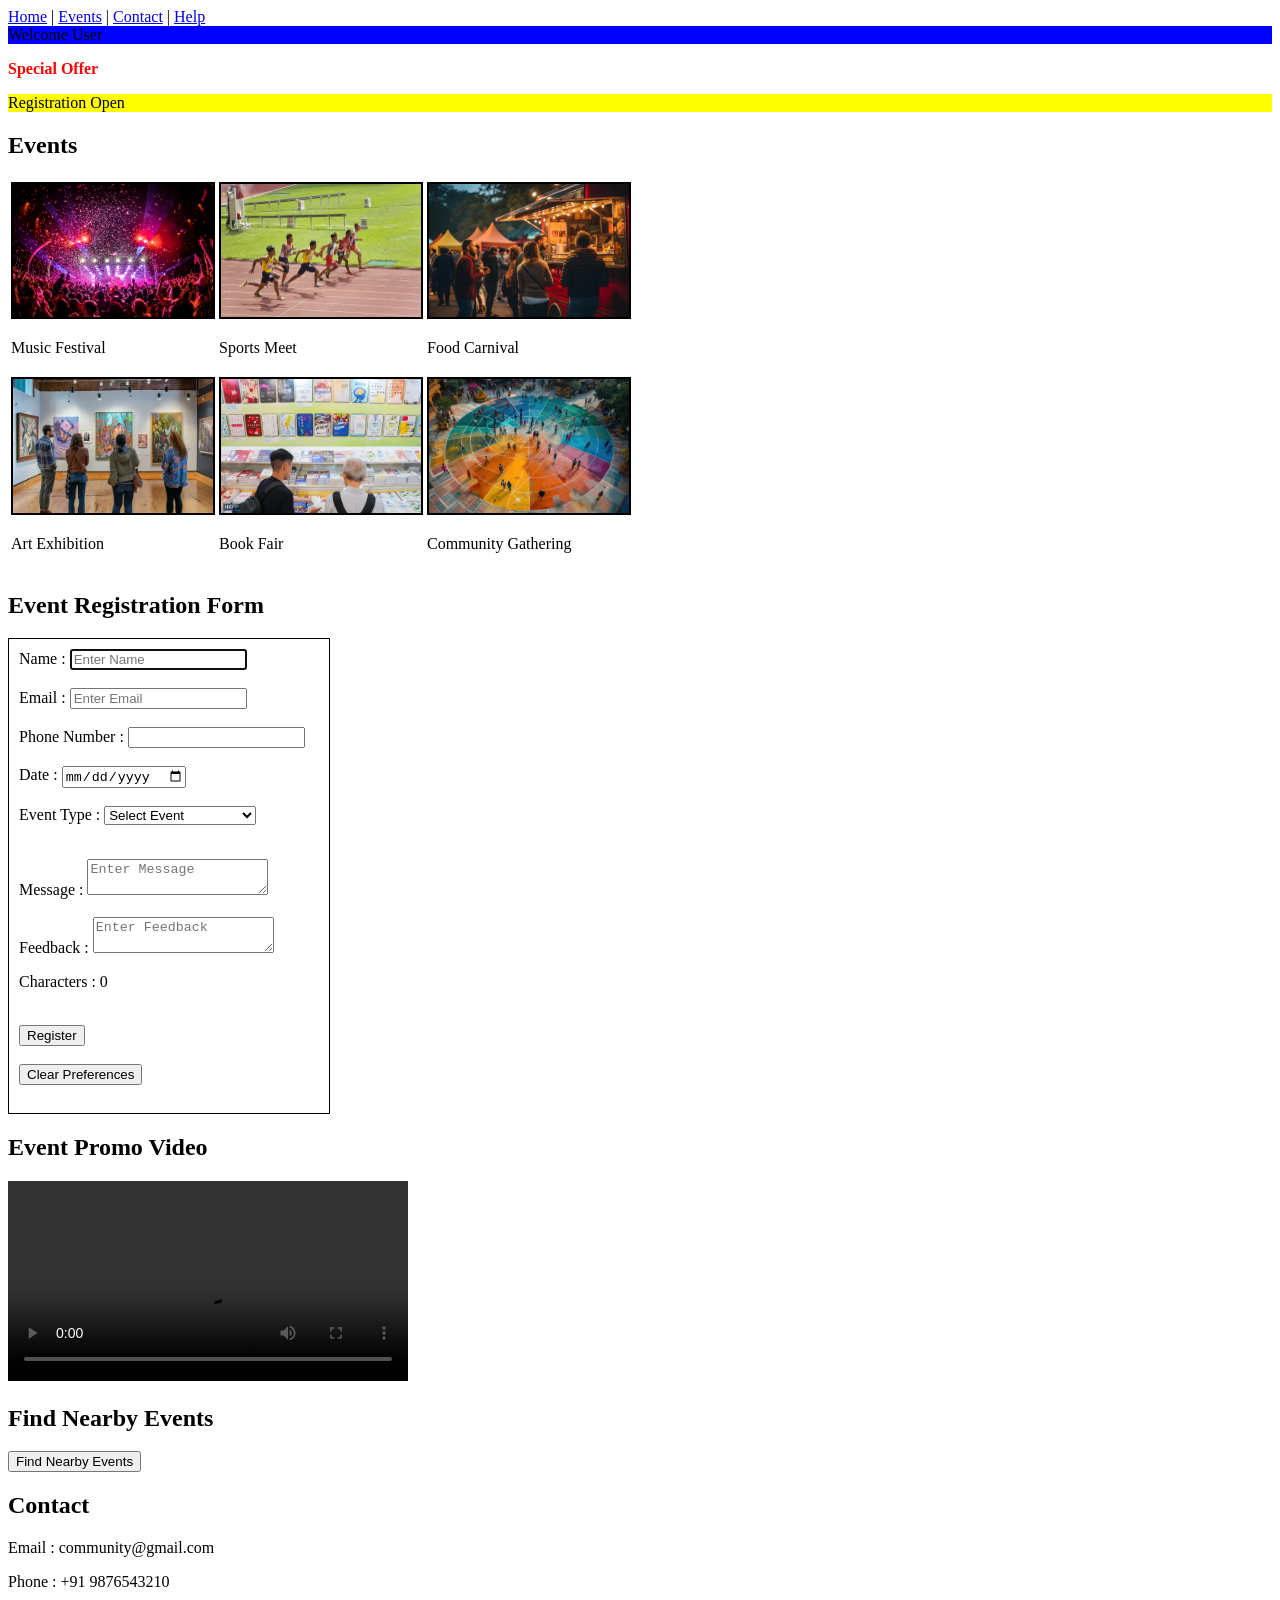
<file: LocalCommunityPortal/index.html>
<!DOCTYPE html>
<html lang="en">

<head>
    <meta charset="UTF-8">
    <title>Local Community Event Portal</title>

    <style>
        #welcomeBanner {
            background-color: blue;
        }

        .highlight {
            background-color: yellow;
        }

        .eventImage {
            border: 2px solid black;
        }

        form {
            border: 1px solid black;
            padding: 10px;
            width: 300px;
        }
    </style>

</head>

<body>

    <!-- Navigation -->
    <nav>
        <a href="#home">Home</a> |
        <a href="#events">Events</a> |
        <a href="#contact">Contact</a> |
        <a href="help.html" target="_blank">Help</a>
    </nav>

    <!-- Home Section -->
    <section id="home">

        <div id="welcomeBanner">
            Welcome User
        </div>

        <p>
            <span style="color:red; font-weight:bold;">
                Special Offer
            </span>
        </p>

        <p class="highlight">
            Registration Open
        </p>

    </section>

    <!-- Events Section -->
    <section id="events">

        <h1>Events</h1>

        <table>

            <tr>
                <td>
                    <img src="images/event1.jpg"
                        alt="Event 1"
                        title="Music Festival"
                        class="eventImage"
                        width="200"
                        ondblclick="this.width=300">

                    <p>Music Festival</p>
                </td>

                <td>
                    <img src="images/event2.jpg"
                        alt="Event 2"
                        title="Sports Meet"
                        class="eventImage"
                        width="200">

                    <p>Sports Meet</p>
                </td>

                <td>
                    <img src="images/event3.jpg"
                        alt="Event 3"
                        title="Food Carnival"
                        class="eventImage"
                        width="200">

                    <p>Food Carnival</p>
                </td>
            </tr>

            <tr>
                <td>
                    <img src="images/event4.jpg"
                        alt="Event 4"
                        title="Art Exhibition"
                        class="eventImage"
                        width="200">

                    <p>Art Exhibition</p>
                </td>

                <td>
                    <img src="images/event5.jpg"
                        alt="Event 5"
                        title="Book Fair"
                        class="eventImage"
                        width="200">

                    <p>Book Fair</p>
                </td>

                <td>
                    <img src="images/event6.jpg"
                        alt="Event 6"
                        title="Community Gathering"
                        class="eventImage"
                        width="200">

                    <p>Community Gathering</p>
                </td>
            </tr>

        </table>

    </section>

    <!-- Registration Form -->

    <h2>Event Registration Form</h2>

    <form onsubmit="msg.value='Registration Successful'; return false;">

        <label>Name : </label>
        <input type="text"
            placeholder="Enter Name"
            required
            autofocus>

        <br><br>

        <label>Email : </label>
        <input type="email"
            placeholder="Enter Email"
            required>

        <br><br>

        <label>Phone Number : </label>
        <input type="text"
            id="phone"
            onblur="validatePhone()"
            required>

        <br><br>

        <label>Date : </label>
        <input type="date"
            required>

        <br><br>

        <label>Event Type : </label>

        <select id="eventType"
        onchange="showFee(); savePreference();"
        required>

            <option value="">Select Event</option>
            <option>Music Festival</option>
            <option>Sports Meet</option>
            <option>Food Carnival</option>
            <option>Art Exhibition</option>
            <option>Book Fair</option>
            <option>Community Gathering</option>

        </select>

        <p id="fee"></p>

        <br>

        <label>Message : </label>

        <textarea placeholder="Enter Message"
            required></textarea>

        <br><br>

        <label>Feedback : </label>

        <textarea id="feedback"
            placeholder="Enter Feedback"
            onkeyup="countCharacters()"></textarea>

        <p id="charCount">Characters : 0</p>

        <br>

        <button type="submit"
            onclick="showConfirmation()">
            Register
        </button>
      
        <br>
        <br>

        <button type="button" onclick="clearPreferences()">
    Clear Preferences
</button>

        <br><br>

        <output name="msg"></output>

    </form>

    <!-- Event Promo Video -->

    <h2>Event Promo Video</h2>

    <video width="400" controls oncanplay="videoReady()">
        <source src="video/event.mp4" type="video/mp4">
    </video>

    <p id="videoMessage"></p>

    <h2>Find Nearby Events</h2>

<button onclick="findLocation()">
    Find Nearby Events
</button>

<p id="location"></p>

    <!-- Contact Section -->
    <section id="contact">
        <h1>Contact</h1>
        <p>Email : community@gmail.com</p>
        <p>Phone : +91 9876543210</p>
    </section>

    <script>

        function validatePhone() {

            let phone = document.getElementById("phone").value;

            if (phone.length != 10 || isNaN(phone)) {
                alert("Enter a valid 10 digit phone number");
            }

        }

        function showFee() {

            let event = document.getElementById("eventType").value;

              console.log("Selected Event:", event);

            if (event == "Music Festival") {
                document.getElementById("fee").innerHTML = "Fee : ₹100";
            }
            else if (event == "Sports Meet") {
                document.getElementById("fee").innerHTML = "Fee : ₹200";
            }
            else if (event == "Food Carnival") {
                document.getElementById("fee").innerHTML = "Fee : ₹150";
            }
            else if (event == "Art Exhibition") {
                document.getElementById("fee").innerHTML = "Fee : ₹120";
            }
            else if (event == "Book Fair") {
                document.getElementById("fee").innerHTML = "Fee : ₹80";
            }
            else if (event == "Community Gathering") {
                document.getElementById("fee").innerHTML = "Fee : ₹50";
            }
           
        }

        function showConfirmation() {


    console.log("Registration button clicked");

            alert("Registration Submitted");
        }

        function countCharacters() {

            let count = document.getElementById("feedback").value.length;

            document.getElementById("charCount").innerHTML =
                "Characters : " + count;

        }

        function videoReady() {

            document.getElementById("videoMessage").innerHTML =
                "Video ready to play";

        }

        window.onbeforeunload = function () {

            return "Are you sure you want to leave this page?";

        }

        function savePreference() {

    let eventType =
        document.getElementById("eventType").value;

    localStorage.setItem("preferredEvent", eventType);

}

window.onload = function () {

    let savedEvent =
        localStorage.getItem("preferredEvent");

    if (savedEvent) {

        document.getElementById("eventType").value =
            savedEvent;

        showFee();

    }

}

function clearPreferences() {

    localStorage.clear();
    sessionStorage.clear();

    alert("Preferences Cleared");

    

}

function findLocation() {


      console.log("Finding user location");
    if (navigator.geolocation) {

        navigator.geolocation.getCurrentPosition(
            showPosition,
            showError,
            {
                enableHighAccuracy: true,
                timeout: 5000
            }
        );

    }
    else {

        document.getElementById("location").innerHTML =
            "Geolocation is not supported.";

    }

}

function showPosition(position) {

    document.getElementById("location").innerHTML =
        "Latitude : " +
        position.coords.latitude +
        "<br>Longitude : " +
        position.coords.longitude;

}

function showError(error) {

    if (error.code == 1) {

        document.getElementById("location").innerHTML =
            "Permission denied.";

    }
    else if (error.code == 3) {

        document.getElementById("location").innerHTML =
            "Request timed out.";

    }
    else {

        document.getElementById("location").innerHTML =
            "Unable to get location.";

    }

}
    </script>

</body>

</html>
</file>
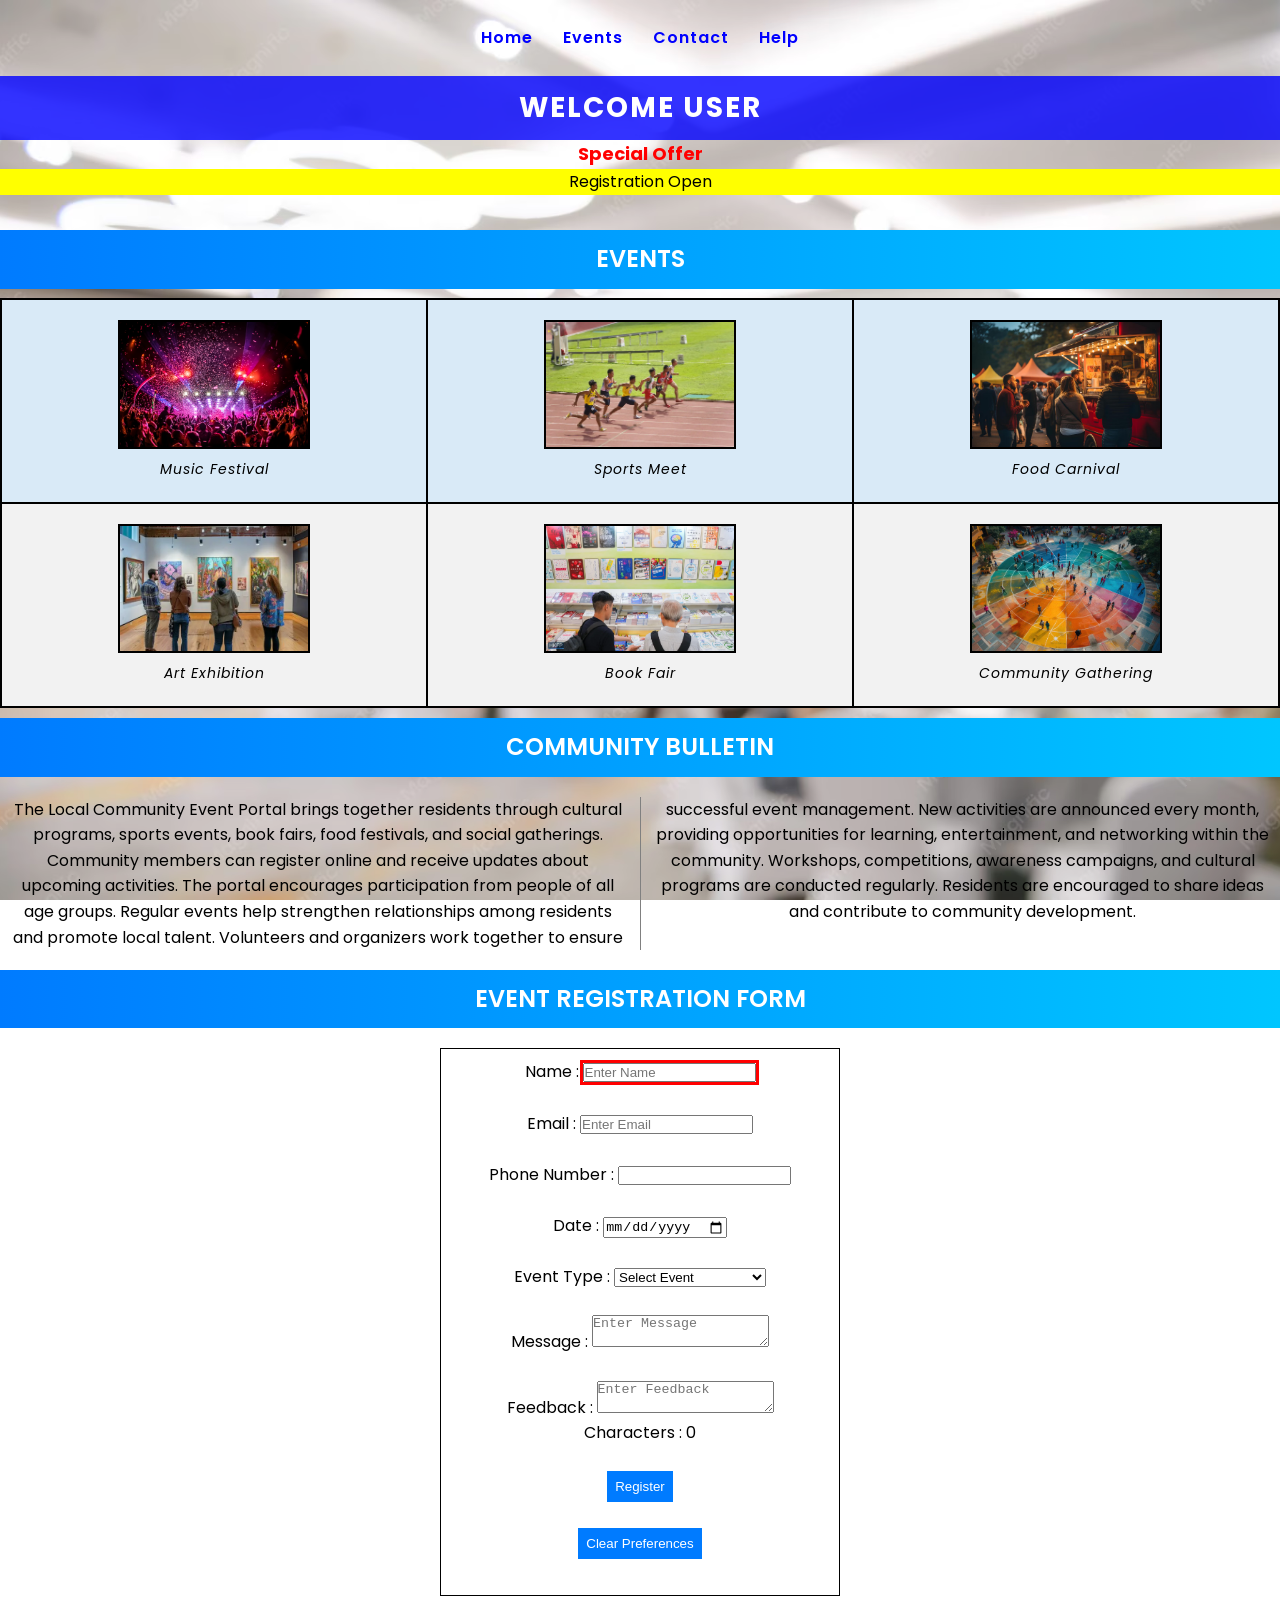
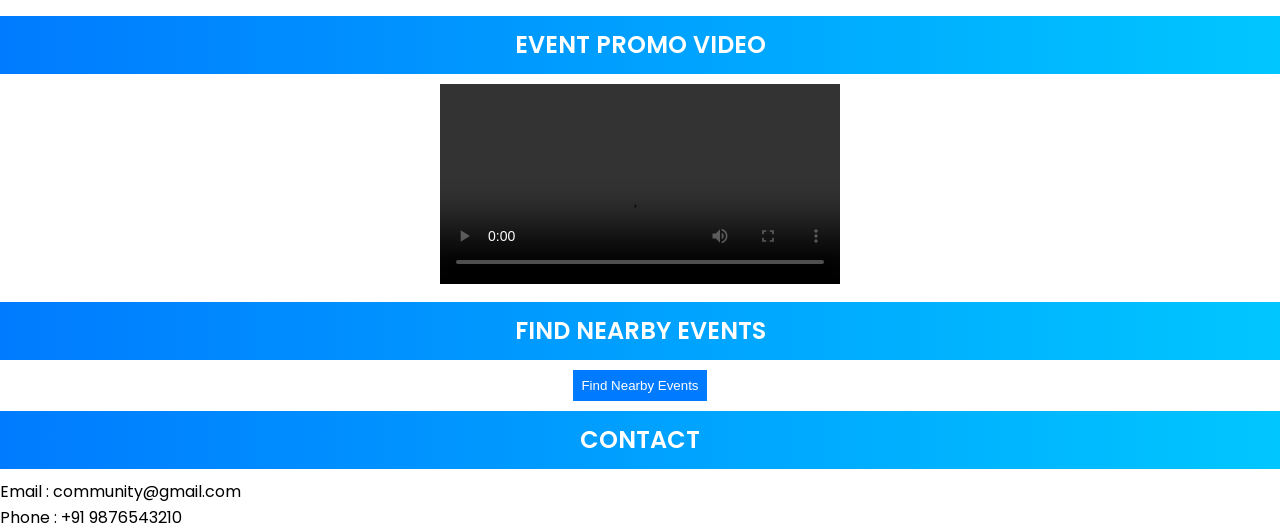
<file: LocalCommunityPortal_CSS/index.html>
<!DOCTYPE html>
<html lang="en">

<head>
    <meta charset="UTF-8">
    <title>Local Community Event Portal</title>

    <link href="https://fonts.googleapis.com/css2?family=Poppins:wght@300;400;600;700&display=swap" rel="stylesheet">

    <link rel="stylesheet" href="styles.css">
</head>

<body>

    <!-- Navigation -->
    <nav>
    <ul class="navMenu">
        <li><a href="#home">Home</a></li>
        <li><a href="#events">Events</a></li>
        <li><a href="#contact">Contact</a></li>
        <li><a href="help.html" target="_blank">Help</a></li>
    </ul>
</nav>

    <!-- Home Section -->
    <section id="home">

    <div id="mainHeader">
        Welcome User
    </div>

    <p>
        <span class="specialOffer">
            Special Offer
        </span>
    </p>

    <p class="highlight">
        Registration Open
    </p>

    <!-- Exercise 8 -->
    <p class="hiddenBox">
        Hidden using visibility:hidden
    </p>

    <p class="noneBox">
        Hidden using display:none
    </p>

</section>

    <!-- Events Section -->
    <section id="events">

<h1>Events</h1>
        <table>

            <tr>
        
        
    </tr>

            <tr>
                <td class="eventCard">
                    <img src="images/event1.jpg"
                        alt="Event 1"
                        title="Music Festival"
                        class="eventImage"
                        width="200"
                        ondblclick="this.width=300">

                    <p>Music Festival</p>
                </td>

                <td class="eventCard">
                    <img src="images/event2.jpg"
                        alt="Event 2"
                        title="Sports Meet"
                        class="eventImage"
                        width="200">

                    <p>Sports Meet</p>
                </td>

                <td class="eventCard">
                    <img src="images/event3.jpg"
                        alt="Event 3"
                        title="Food Carnival"
                        class="eventImage"
                        width="200">

                    <p>Food Carnival</p>
                </td>
            </tr>

            <tr>
                <td class="eventCard">
                    <img src="images/event4.jpg"
                        alt="Event 4"
                        title="Art Exhibition"
                        class="eventImage"
                        width="200">

                    <p>Art Exhibition</p>
                </td>

                <td class="eventCard">
                    <img src="images/event5.jpg"
                        alt="Event 5"
                        title="Book Fair"
                        class="eventImage"
                        width="200">

                    <p>Book Fair</p>
                </td>

               <td class="eventCard">
                    <img src="images/event6.jpg"
                        alt="Event 6"
                        title="Community Gathering"
                        class="eventImage"
                        width="200">

                    <p>Community Gathering</p>
                </td>
            </tr>

        </table>

    </section>

    <!-- Registration Form -->

    <h2>Community Bulletin</h2>

<div class="newsArticle">
    <p>
        The Local Community Event Portal brings together residents through
        cultural programs, sports events, book fairs, food festivals, and
        social gatherings.

        Community members can register online and receive updates about
        upcoming activities. The portal encourages participation from people
        of all age groups.

        Regular events help strengthen relationships among residents and
        promote local talent. Volunteers and organizers work together to
        ensure successful event management.

        New activities are announced every month, providing opportunities
        for learning, entertainment, and networking within the community.

        Workshops, competitions, awareness campaigns, and cultural programs
        are conducted regularly. Residents are encouraged to share ideas and
        contribute to community development.
    </p>
</div>

    <h2>Event Registration Form</h2>

    <form onsubmit="msg.value='Registration Successful'; return false;">

        <label>Name : </label>
        <input type="text"
            placeholder="Enter Name"
            required
            autofocus>

        <br><br>

        <label>Email : </label>
        <input type="email"
            placeholder="Enter Email"
            required>

        <br><br>

        <label>Phone Number : </label>
        <input type="text"
            id="phone"
            onblur="validatePhone()"
            required>

        <br><br>

        <label>Date : </label>
        <input type="date"
            required>

        <br><br>

        <label>Event Type : </label>

        <select id="eventType"
        onchange="showFee(); savePreference();"
        required>

            <option value="">Select Event</option>
            <option>Music Festival</option>
            <option>Sports Meet</option>
            <option>Food Carnival</option>
            <option>Art Exhibition</option>
            <option>Book Fair</option>
            <option>Community Gathering</option>

        </select>

        <p id="fee"></p>

        <br>

        <label>Message : </label>

        <textarea placeholder="Enter Message"
            required></textarea>

        <br><br>

        <label>Feedback : </label>

        <textarea id="feedback"
            placeholder="Enter Feedback"
            onkeyup="countCharacters()"></textarea>

        <p id="charCount">Characters : 0</p>

        <br>

        <button type="submit"
            onclick="showConfirmation()">
            Register
        </button>
      
        <br>
        <br>

        <button type="button" onclick="clearPreferences()">
    Clear Preferences
</button>

        <br><br>

        <output name="msg"></output>

    </form>

    <!-- Event Promo Video -->

    <h2>Event Promo Video</h2>

    <video width="400" controls oncanplay="videoReady()">
        <source src="video/event.mp4" type="video/mp4">
    </video>

    <p id="videoMessage"></p>

    <h2>Find Nearby Events</h2>

<button onclick="findLocation()">
    Find Nearby Events
</button>

<p id="location"></p>

    <!-- Contact Section -->
    <section id="contact">
        <h1>Contact</h1>
        <p>Email : community@gmail.com</p>
        <p>Phone : +91 9876543210</p>
    </section>

    <script>

        function validatePhone() {

            let phone = document.getElementById("phone").value;

            if (phone.length != 10 || isNaN(phone)) {
                alert("Enter a valid 10 digit phone number");
            }

        }

        function showFee() {

            let event = document.getElementById("eventType").value;

              console.log("Selected Event:", event);

            if (event == "Music Festival") {
                document.getElementById("fee").innerHTML = "Fee : ₹100";
            }
            else if (event == "Sports Meet") {
                document.getElementById("fee").innerHTML = "Fee : ₹200";
            }
            else if (event == "Food Carnival") {
                document.getElementById("fee").innerHTML = "Fee : ₹150";
            }
            else if (event == "Art Exhibition") {
                document.getElementById("fee").innerHTML = "Fee : ₹120";
            }
            else if (event == "Book Fair") {
                document.getElementById("fee").innerHTML = "Fee : ₹80";
            }
            else if (event == "Community Gathering") {
                document.getElementById("fee").innerHTML = "Fee : ₹50";
            }
           
        }

        function showConfirmation() {


    console.log("Registration button clicked");

            alert("Registration Submitted");
        }

        function countCharacters() {

            let count = document.getElementById("feedback").value.length;

            document.getElementById("charCount").innerHTML =
                "Characters : " + count;

        }

        function videoReady() {

            document.getElementById("videoMessage").innerHTML =
                "Video ready to play";

        }

        window.onbeforeunload = function () {

            return "Are you sure you want to leave this page?";

        }

        function savePreference() {

    let eventType =
        document.getElementById("eventType").value;

    localStorage.setItem("preferredEvent", eventType);

}

window.onload = function () {

    let savedEvent =
        localStorage.getItem("preferredEvent");

    if (savedEvent) {

        document.getElementById("eventType").value =
            savedEvent;

        showFee();

    }

}

function clearPreferences() {

    localStorage.clear();
    sessionStorage.clear();

    alert("Preferences Cleared");

    

}

function findLocation() {


      console.log("Finding user location");
    if (navigator.geolocation) {

        navigator.geolocation.getCurrentPosition(
            showPosition,
            showError,
            {
                enableHighAccuracy: true,
                timeout: 5000
            }
        );

    }
    else {

        document.getElementById("location").innerHTML =
            "Geolocation is not supported.";

    }

}

function showPosition(position) {

    document.getElementById("location").innerHTML =
        "Latitude : " +
        position.coords.latitude +
        "<br>Longitude : " +
        position.coords.longitude;

}

function showError(error) {

    if (error.code == 1) {

        document.getElementById("location").innerHTML =
            "Permission denied.";

    }
    else if (error.code == 3) {

        document.getElementById("location").innerHTML =
            "Request timed out.";

    }
    else {

        document.getElementById("location").innerHTML =
            "Unable to get location.";

    }

}
    </script>

</body>

</html>
</file>
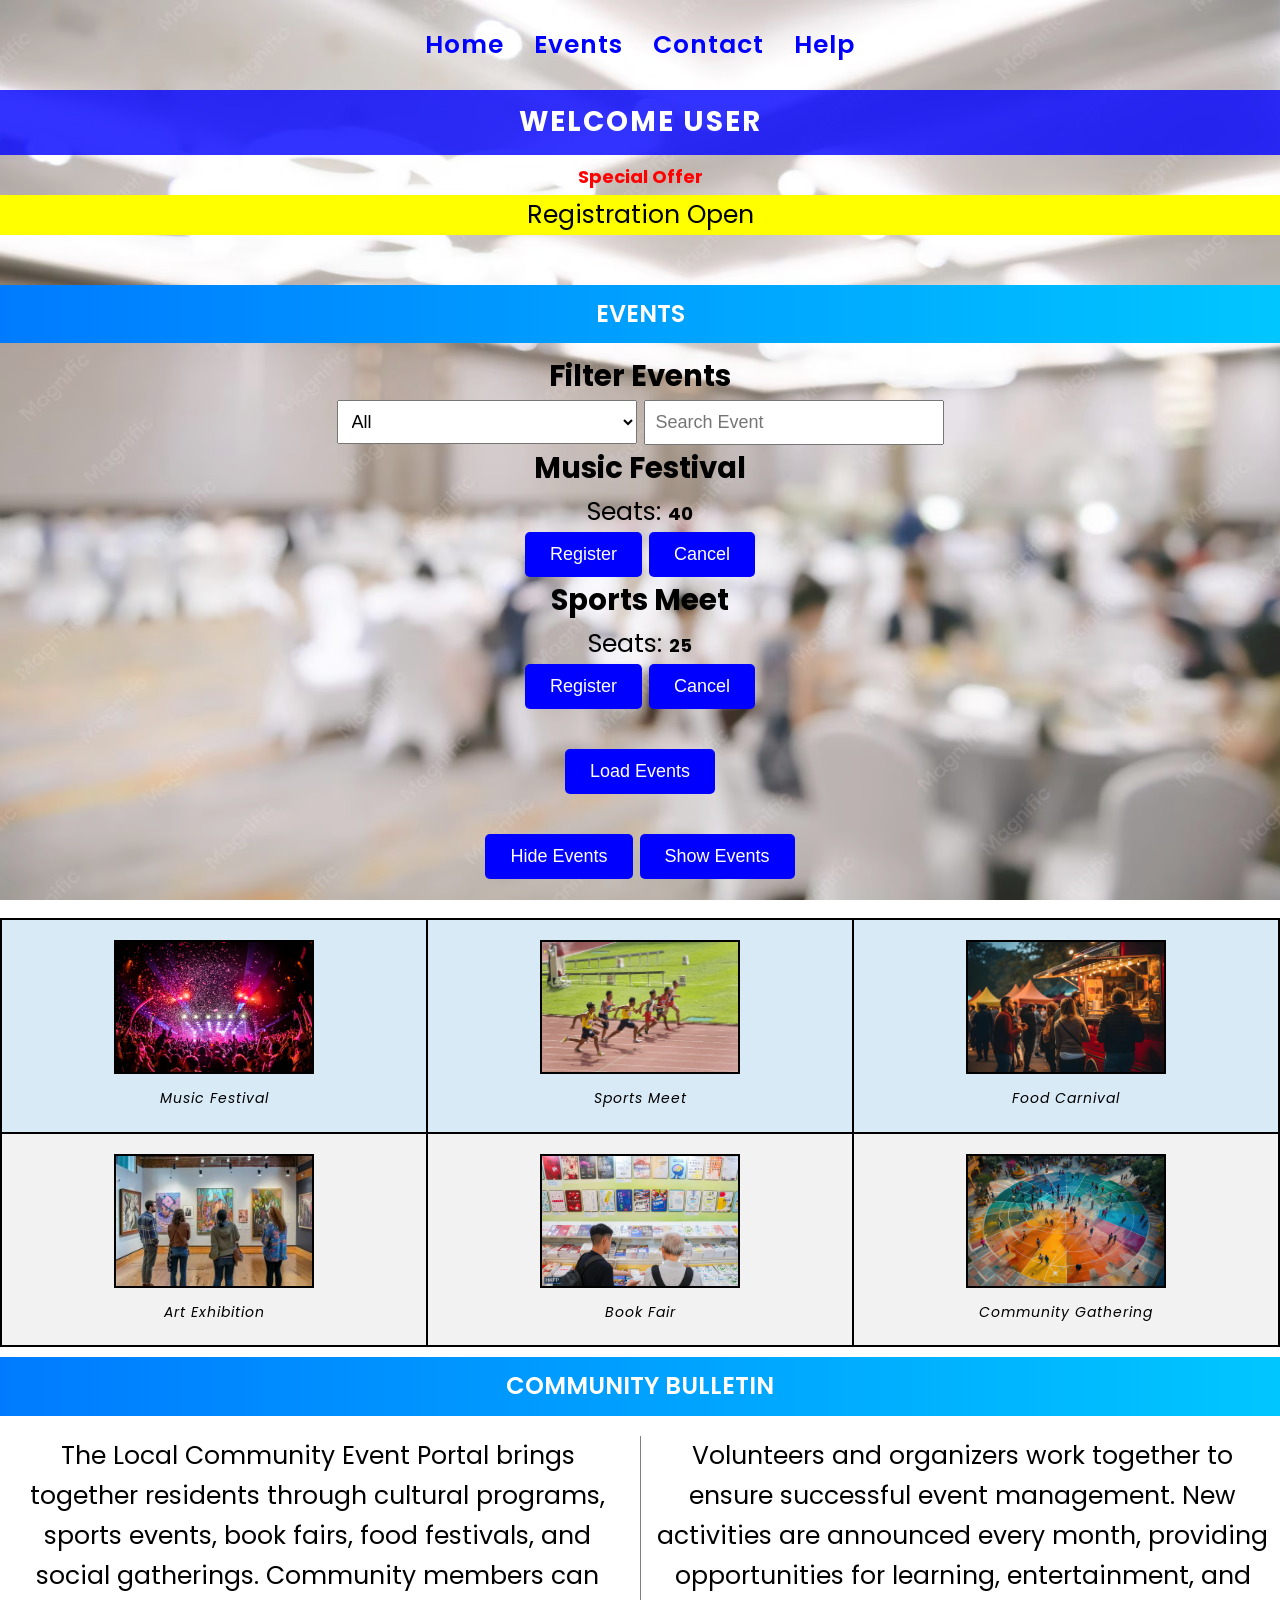
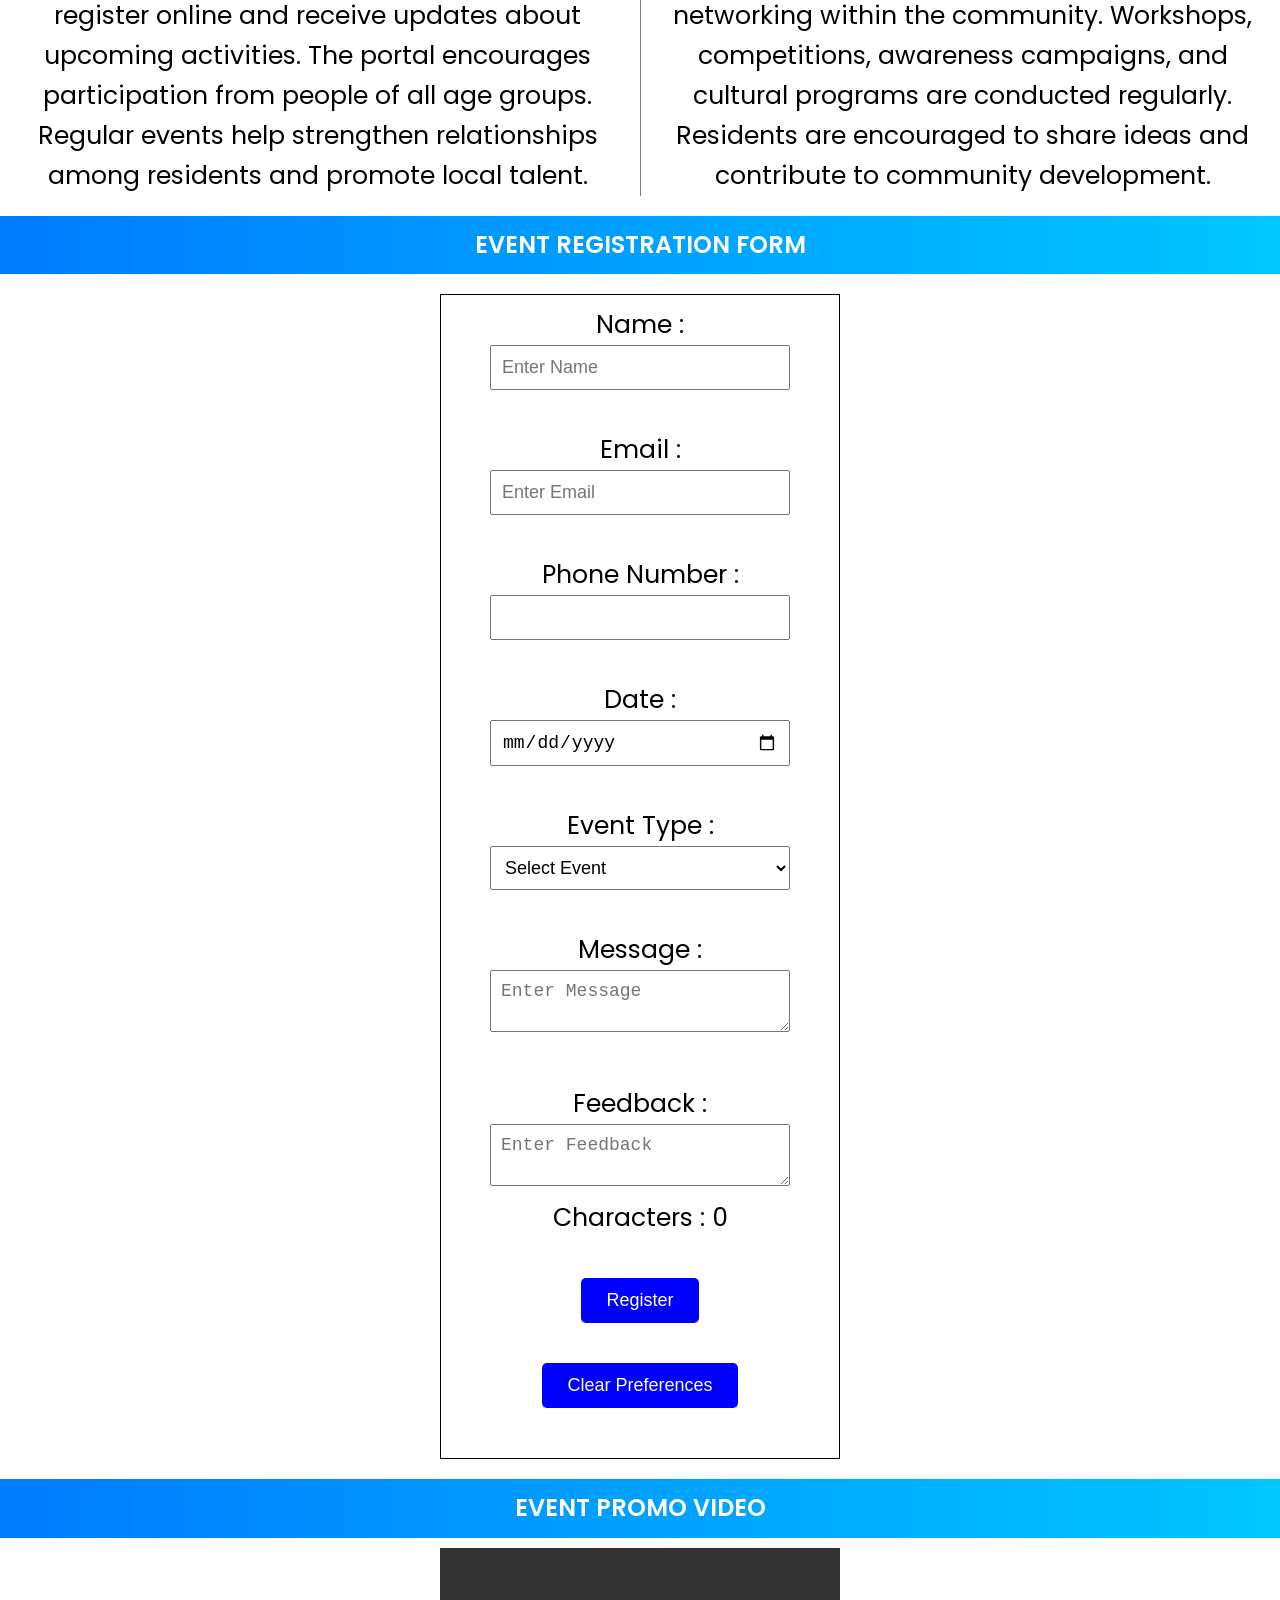
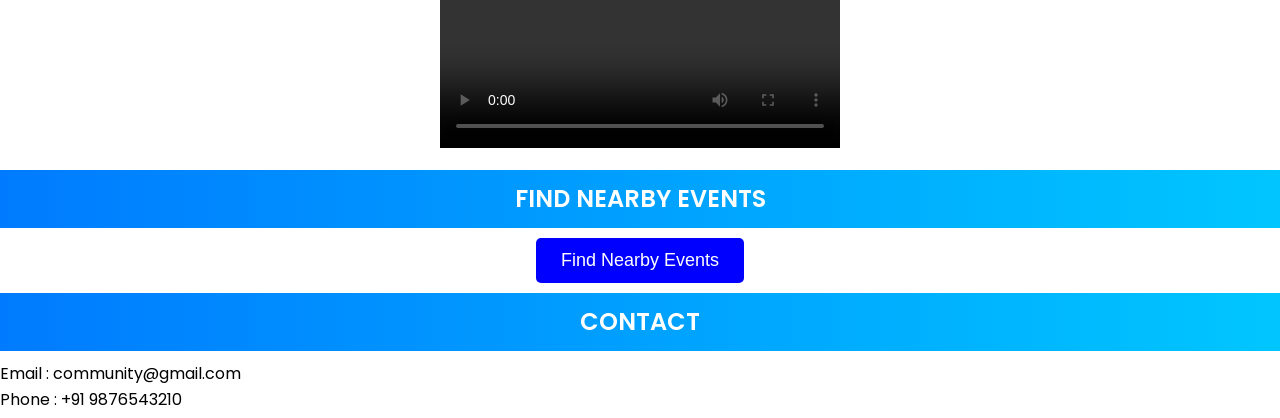
<file: LocalCommunityPortal_JS/index.html>
<!DOCTYPE html>
<html lang="en">

<head>
    <meta charset="UTF-8">
    <title>Local Community Event Portal</title>

    <link href="https://fonts.googleapis.com/css2?family=Poppins:wght@300;400;600;700&display=swap" rel="stylesheet">

    <link rel="stylesheet" href="styles.css">
    <script src="https://code.jquery.com/jquery-3.7.1.min.js"></script>
    <script src="main.js" defer></script>
</head>

<body>

    <!-- Navigation -->
    <nav>
    <ul class="navMenu">
        <li><a href="#home">Home</a></li>
        <li><a href="#events">Events</a></li>
        <li><a href="#contact">Contact</a></li>
        <li><a href="help.html" target="_blank">Help</a></li>
    </ul>
</nav>

    <!-- Home Section -->
    <section id="home">

    <div id="mainHeader">
        Welcome User
    </div>

    <p>
        <span class="specialOffer">
            Special Offer
        </span>
    </p>

    <p class="highlight">
        Registration Open
    </p>

    <!-- Exercise 8 -->
    <p class="hiddenBox">
        Hidden using visibility:hidden
    </p>

    <p class="noneBox">
        Hidden using display:none
    </p>

</section>

    <!-- Events Section -->
    <section id="events">

<h1>Events</h1>

<h3>Filter Events</h3>
<select id="categoryFilter" onchange="filterEvents()">
    <option value="All">All</option>
    <option value="Music">Music</option>
    <option value="Sports">Sports</option>
</select>   

<input
    type="text"
    id="searchBox"
    placeholder="Search Event"
    onkeydown="searchEvents(event)">


<div id="eventContainer"></div>

<br>



<button onclick="fetchEventsAsync()">
    Load Events 
</button>
<br>
<br>

<p id="loading"></p>

<div id="apiEvents"></div>

<button id="hideEvents">
    Hide Events
</button>

<button id="showEvents">
    Show Events
</button>
<br> <br>

        <table>

            <tr>
        
        
    </tr>

            <tr>
                <td class="eventCard">
                    <img src="images/event1.jpg"
                        alt="Event 1"
                        title="Music Festival"
                        class="eventImage"
                        width="200"
                        ondblclick="this.width=300">

                    <p>Music Festival</p>
                </td>

                <td class="eventCard">
                    <img src="images/event2.jpg"
                        alt="Event 2"
                        title="Sports Meet"
                        class="eventImage"
                        width="200">

                    <p>Sports Meet</p>
                </td>

                <td class="eventCard">
                    <img src="images/event3.jpg"
                        alt="Event 3"
                        title="Food Carnival"
                        class="eventImage"
                        width="200">

                    <p>Food Carnival</p>
                </td>
            </tr>

            <tr>
                <td class="eventCard">
                    <img src="images/event4.jpg"
                        alt="Event 4"
                        title="Art Exhibition"
                        class="eventImage"
                        width="200">

                    <p>Art Exhibition</p>
                </td>

                <td class="eventCard">
                    <img src="images/event5.jpg"
                        alt="Event 5"
                        title="Book Fair"
                        class="eventImage"
                        width="200">

                    <p>Book Fair</p>
                </td>

               <td class="eventCard">
                    <img src="images/event6.jpg"
                        alt="Event 6"
                        title="Community Gathering"
                        class="eventImage"
                        width="200">

                    <p>Community Gathering</p>
                </td>
            </tr>

        </table>

    </section>

    <!-- Registration Form -->

    <h2>Community Bulletin</h2>

<div class="newsArticle">
    <p>
        The Local Community Event Portal brings together residents through
        cultural programs, sports events, book fairs, food festivals, and
        social gatherings.

        Community members can register online and receive updates about
        upcoming activities. The portal encourages participation from people
        of all age groups.

        Regular events help strengthen relationships among residents and
        promote local talent. Volunteers and organizers work together to
        ensure successful event management.

        New activities are announced every month, providing opportunities
        for learning, entertainment, and networking within the community.

        Workshops, competitions, awareness campaigns, and cultural programs
        are conducted regularly. Residents are encouraged to share ideas and
        contribute to community development.
    </p>
</div>

    <h2>Event Registration Form</h2>
    <form id="registrationForm">

        <label>Name : </label>
        <input type="text"
            id="name"
            name="name"
            placeholder="Enter Name"
            required>

            <span id="nameError"></span>

        <br><br>

        <label>Email : </label>
        <input type="email"
            id="email"
            name="email"
            placeholder="Enter Email"
            required>

            <span id="emailError"></span>

        <br><br>

        <label>Phone Number : </label>
        <input type="text"
            id="phone"
            onblur="validatePhone()"
            required>

        <br><br>

        <label>Date : </label><br>
        <input
    type="date"
    id="eventDate"
    name="eventDate"
    required>

        <br><br>

        <label>Event Type : </label>

        <select id="eventType"
             name ="eventType"
        onchange="showFee(); savePreference();"
        required>

            <option value="">Select Event</option>
            <option>Music Festival</option>
            <option>Sports Meet</option>
            <option>Food Carnival</option>
            <option>Art Exhibition</option>
            <option>Book Fair</option>
            <option>Community Gathering</option>

        </select>
        <span id="eventError"></span>

        <p id="fee"></p>

        <br>

        <label>Message : </label>

        <textarea placeholder="Enter Message"
            required></textarea>

        <br><br>

        <label>Feedback : </label>

        <textarea id="feedback"
            placeholder="Enter Feedback"
            onkeyup="countCharacters()"></textarea>

        <p id="charCount">Characters : 0</p>

        <br>

        <button type="submit" id="registerBtn">
        Register
       </button>
      
        <br>
        <br>

        <button type="button" onclick="clearPreferences()">
    Clear Preferences
</button>



        <br><br>

        <output name="msg"></output>

    </form>

    <p id="responseMessage"></p>

    <!-- Event Promo Video -->

    <h2>Event Promo Video</h2>

    <video width="400" controls oncanplay="videoReady()">
        <source src="video/event.mp4" type="video/mp4">
    </video>

    <p id="videoMessage"></p>

    <h2>Find Nearby Events</h2>

<button onclick="findLocation()">
    Find Nearby Events
</button>

<p id="location"></p>

    <!-- Contact Section -->
    <section id="contact">
        <h1>Contact</h1>
        <p>Email : community@gmail.com</p>
        <p>Phone : +91 9876543210</p>
    </section>

    <script>

        function validatePhone() {

            let phone = document.getElementById("phone").value;

            if (phone.length != 10 || isNaN(phone)) {
                alert("Enter a valid 10 digit phone number");
            }

        }

        function showFee() {

            let event = document.getElementById("eventType").value;

              console.log("Selected Event:", event);

            if (event == "Music Festival") {
                document.getElementById("fee").innerHTML = "Fee : ₹100";
            }
            else if (event == "Sports Meet") {
                document.getElementById("fee").innerHTML = "Fee : ₹200";
            }
            else if (event == "Food Carnival") {
                document.getElementById("fee").innerHTML = "Fee : ₹150";
            }
            else if (event == "Art Exhibition") {
                document.getElementById("fee").innerHTML = "Fee : ₹120";
            }
            else if (event == "Book Fair") {
                document.getElementById("fee").innerHTML = "Fee : ₹80";
            }
            else if (event == "Community Gathering") {
                document.getElementById("fee").innerHTML = "Fee : ₹50";
            }
           
        }

        function showConfirmation() {


    console.log("Registration button clicked");

            alert("Registration Submitted");
        }

        function countCharacters() {

            let count = document.getElementById("feedback").value.length;

            document.getElementById("charCount").innerHTML =
                "Characters : " + count;

        }

        function videoReady() {

            document.getElementById("videoMessage").innerHTML =
                "Video ready to play";

        }

        window.onbeforeunload = function () {

            return "Are you sure you want to leave this page?";

        }

        function savePreference() {

    let eventType =
        document.getElementById("eventType").value;

    localStorage.setItem("preferredEvent", eventType);

}

window.onload = function () {

    let savedEvent =
        localStorage.getItem("preferredEvent");

    if (savedEvent) {

        document.getElementById("eventType").value =
            savedEvent;

        showFee();

    }

}

function clearPreferences() {

    localStorage.clear();
    sessionStorage.clear();

    alert("Preferences Cleared");

    

}

function findLocation() {


      console.log("Finding user location");
    if (navigator.geolocation) {

        navigator.geolocation.getCurrentPosition(
            showPosition,
            showError,
            {
                enableHighAccuracy: true,
                timeout: 5000
            }
        );

    }
    else {

        document.getElementById("location").innerHTML =
            "Geolocation is not supported.";

    }

}

function showPosition(position) {

    document.getElementById("location").innerHTML =
        "Latitude : " +
        position.coords.latitude +
        "<br>Longitude : " +
        position.coords.longitude;

}

function showError(error) {

    if (error.code == 1) {

        document.getElementById("location").innerHTML =
            "Permission denied.";

    }
    else if (error.code == 3) {

        document.getElementById("location").innerHTML =
            "Request timed out.";

    }
    else {

        document.getElementById("location").innerHTML =
            "Unable to get location.";

    }

}
    </script>

</body>

</html>
</file>
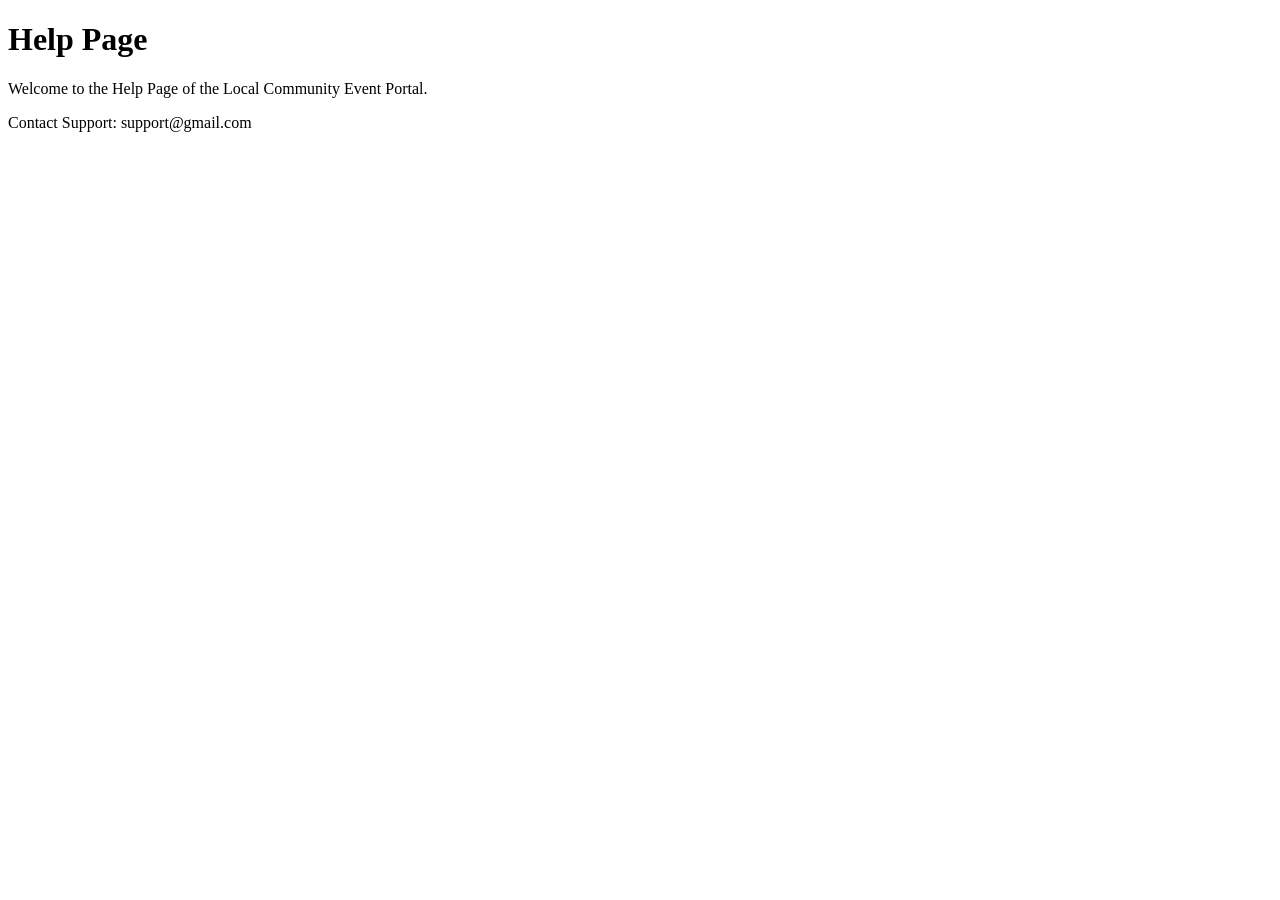
<file: LocalCommunityPortal/help.html>
<!DOCTYPE html>
<html lang="en">

<head>
    <meta charset="UTF-8">
    <title>Help Page</title>
</head>

<body>

    <h1>Help Page</h1>

    <p>
        Welcome to the Help Page of the Local Community Event Portal.
    </p>

    <p>
        Contact Support: support@gmail.com
    </p>

</body>

</html>
</file>
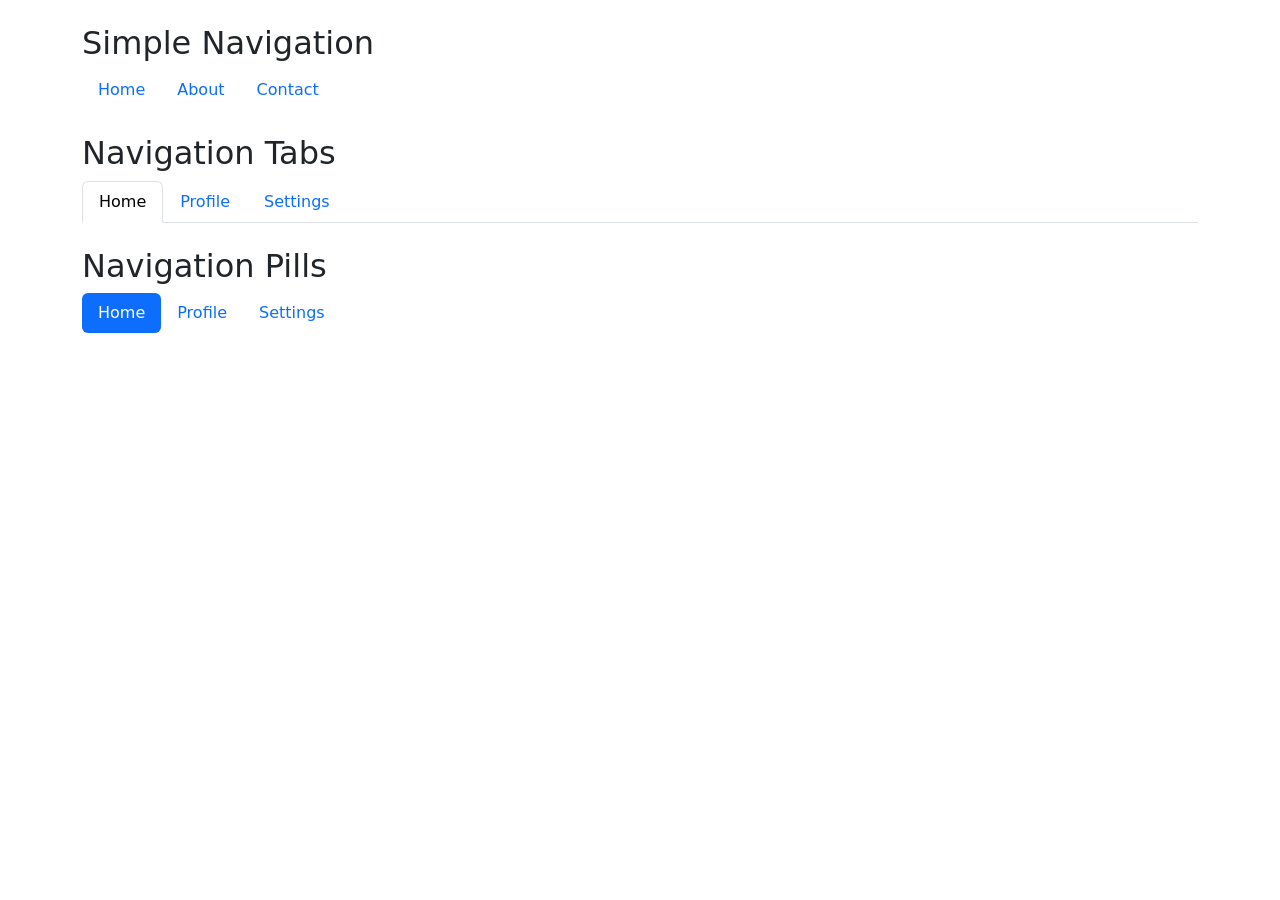
<file: CTS_Upskilling/BootStrap5/Exercise10b.html>
<!doctype html>
<html lang="en">
  <head>
    <meta charset="UTF-8" />
    <meta name="viewport" content="width=device-width, initial-scale=1.0" />
    <title>Bootstrap Navigation</title>
    <link rel="stylesheet" href="bootstrap/css/bootstrap.min.css" />
  </head>
  <body>
    <div class="container mt-4">
      <h2>Simple Navigation</h2>
      <ul class="nav mb-4">
        <li class="nav-item">
          <a class="nav-link active" href="#">Home</a>
        </li>
        <li class="nav-item">
          <a class="nav-link" href="#">About</a>
        </li>
        <li class="nav-item">
          <a class="nav-link" href="#">Contact</a>
        </li>
      </ul>
      <h2>Navigation Tabs</h2>
      <ul class="nav nav-tabs mb-4">
        <li class="nav-item">
          <a class="nav-link active" href="#">Home</a>
        </li>
        <li class="nav-item">
          <a class="nav-link" href="#">Profile</a>
        </li>
        <li class="nav-item">
          <a class="nav-link" href="#">Settings</a>
        </li>
      </ul>
      <h2>Navigation Pills</h2>
      <ul class="nav nav-pills">
        <li class="nav-item">
          <a class="nav-link active" href="#">Home</a>
        </li>
        <li class="nav-item">
          <a class="nav-link" href="#">Profile</a>
        </li>
        <li class="nav-item">
          <a class="nav-link" href="#">Settings</a>
        </li>
      </ul>
    </div>
    <script src="bootstrap/js/bootstrap.bundle.min.js"></script>
  </body>
</html>
</file>
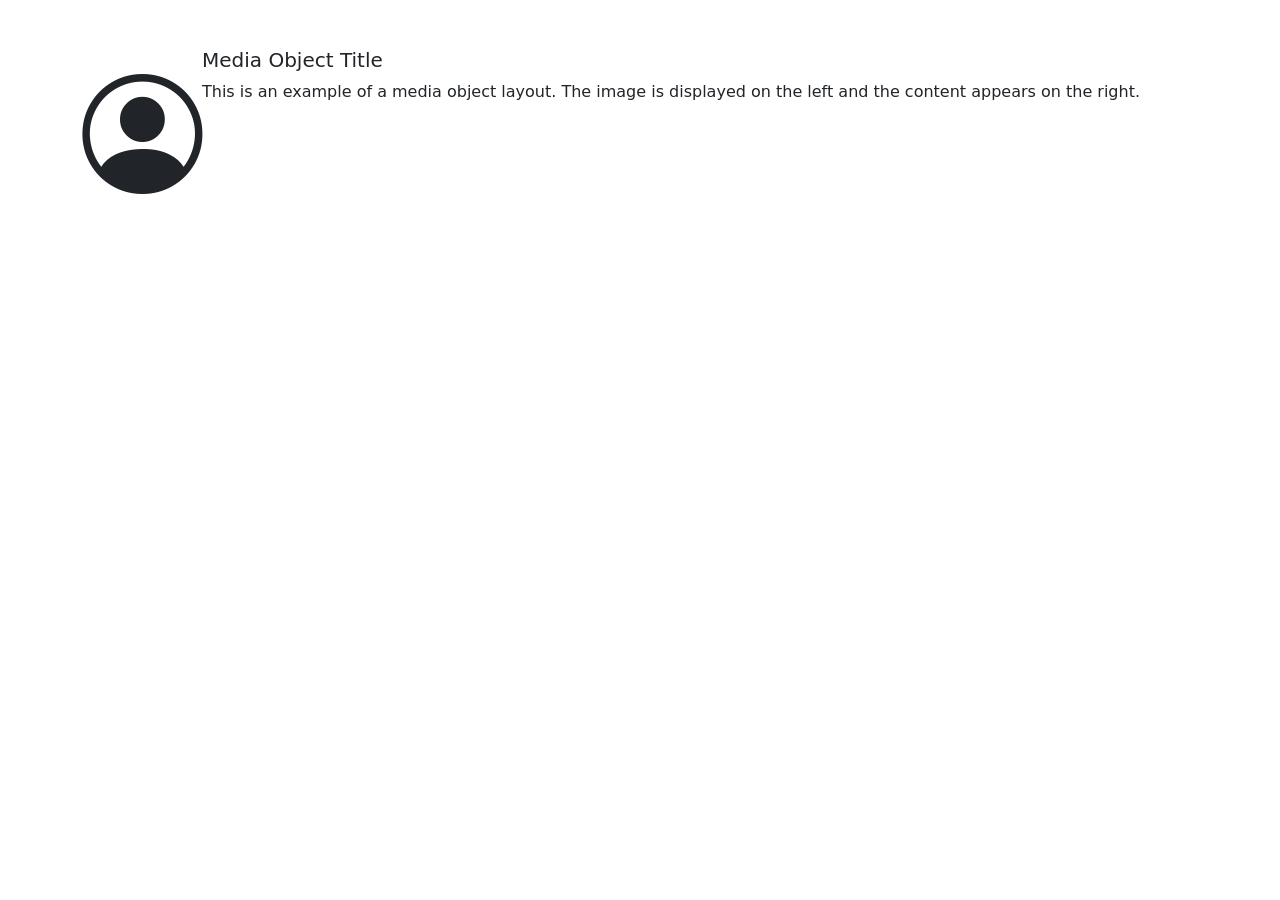
<file: CTS_Upskilling/BootStrap5/Exercise11b.html>
<!doctype html>
<html lang="en">
  <head>
    <meta charset="UTF-8" />
    <meta name="viewport" content="width=device-width, initial-scale=1.0" />
    <title>Media Object Layout</title>
    <link rel="stylesheet" href="bootstrap/css/bootstrap.min.css" />
    <link
      rel="stylesheet"
      href="node_modules/bootstrap-icons/font/bootstrap-icons.css"
    />
  </head>
  <body>
    <div class="container mt-5">
      <div class="d-flex">

          <i class="bi bi-person-circle" style="font-size: 120px"></i>

        <div>
          <h5>Media Object Title</h5>
          <p>
            This is an example of a media object layout. The image is displayed
            on the left and the content appears on the right.
          </p>
        </div>
      </div>
    </div>
    <script src="bootstrap/js/bootstrap.bundle.min.js"></script>
  </body>
</html>
</file>
<file: LocalCommunityPortal_CSS/styles.css>
/* Universal Selector */
* {
    margin: 0;
    padding: 0;
    box-sizing: border-box;
}

/* Body Styles */
body {
    background-color: rgba(255, 255, 255, 0.7);
    background-image: url("images/background.jpg");
    background-size: cover;
    background-repeat: no-repeat;
    background-position: center;
    background-attachment: fixed;

    background-color: rgba(255, 255, 255, 0.15);
background-blend-mode: lighten;

    font-family: 'Poppins', sans-serif;
    font-size: 16px;
    line-height: 1.6;

    min-height: 100vh;

    
    text-align: center;
}

/* Main Header */
#mainHeader {
    background-color: rgba(0, 0, 255, 0.8);
    color: #ffffff;
    padding: 10px;

    font-size: 28px;
    font-weight: 700;
    text-align: center;
    text-transform: uppercase;
    letter-spacing: 2px;

    width: 100%;
}

/* Section Headings */
h1,
h2 {
    background: linear-gradient(to right, #007BFF, #00C6FF);
    color: white;
    padding: 10px;
    margin: 10px 0;

    font-size: 24px;
    font-weight: 600;
    text-align: center;
    text-transform: uppercase;
}

/* Grouping Selector */
h3,
p {
    color: black;
}

/* Event Cards */
.eventCard {
    border: 2px solid black;
    padding: 20px;
    margin: 15px;
    text-align: center;
}

/* Event Description Text */
.eventCard p {
    font-size: 14px;
    font-style: italic;
    font-weight: 400;
    text-align: center;
    letter-spacing: 1px;
    line-height: 1.8;
}

/* Event Images */
.eventImage {
    border: 2px solid black;
    width: 15vw;
    max-width: 200px;
    height: auto;
}

/* Highlight Text */
.highlight {
    background-color: yellow;
}

/* Form Styles */
form {
    border: 1px solid black;
    padding: 10px;
    width: 80%;
    max-width: 400px;
    background-color: rgba(255, 255, 255, 0.9);
}

/* Button Styles */
button {
    background-color: #007BFF;
    color: white;
    padding: 8px;
    border: none;
    cursor: pointer;
}

/* Contact Section Text */
#contact p {
    font-size: 16px;
    font-weight: 400;
    text-align: left;
}

/* Navigation Links */
nav {
    text-align: center;
    padding: 10px;
}

nav a {
    text-decoration: none;
    font-weight: 600;
    letter-spacing: 1px;
}

/* Special Offer Text */
span {
    font-size: 18px;
    font-weight: 700;
}

.specialOffer {
    color: red;
    font-weight: bold;
}

/* Navigation Menu */
.navMenu {
    display: flex;
    justify-content: center;
    flex-wrap: wrap;

    list-style-type: none;
    list-style-position: inside;
    padding: 0;
    margin: 0;
}

.navMenu li {
    padding: 10px;
    margin: 5px;
}

/* Link States */
a:link {
    color: blue;
    text-decoration: none;
}

a:visited {
    color: purple;
}

a:hover {
    color: red;
    text-decoration: underline;
}

a:active {
    color: green;
}

/* Table Styling */
table {
    width: 100%;
    border-collapse: collapse;
    text-align: center;
}

th,
td {
    border: 1px solid black;
    padding: 10px;
    background-color: #f2f2f2;
}

/* Zebra Striping */
tr:nth-child(even) td {
    background-color: #d9eaf7;
}

/* Form Field Highlight */
input:focus,
textarea:focus,
select:focus {
    outline: 3px solid red;
}

/* Visibility vs Display */
.hiddenBox {
    visibility: hidden;
}

.noneBox {
    display: none;
}

/* Multi Column Layout */
.newsArticle {
    column-count: 2;
    column-gap: 30px;
    column-rule: 1px solid gray;
    padding: 10px;
}

/* Responsive Design */
@media screen and (max-width: 768px) {

    .navMenu {
        flex-direction: column;
        align-items: center;
    }

    #mainHeader {
        font-size: 20px;
    }

    h1,
    h2 {
        font-size: 18px;
    }

    .eventImage {
        width: 120px;
    }

    form {
        width: 90%;
    }

    table,
    tr,
    td,
    th {
        display: block;
        width: 100%;
    }

    .newsArticle {
        column-count: 1;
    }
}

form {
    margin: 20px auto;
}
</file>
<file: LocalCommunityPortal_JS/styles.css>
/* Universal Selector */
* {
    margin: 0;
    padding: 0;
    box-sizing: border-box;
}

/* Body Styles */
body {
    background-color: rgba(255, 255, 255, 0.7);
    background-image: url("images/background.jpg");
    background-size: cover;
    background-repeat: no-repeat;
    background-position: center;
    background-attachment: fixed;

    background-color: rgba(255, 255, 255, 0.15);
background-blend-mode: lighten;

    font-family: 'Poppins', sans-serif;
    font-size: 25px;
    line-height: 1.6;

    min-height: 100vh;

    
    text-align: center;
}

/* Main Header */
#mainHeader {
    background-color: rgba(0, 0, 255, 0.8);
    color: #ffffff;
    padding: 10px;

    font-size: 28px;
    font-weight: 700;
    text-align: center;
    text-transform: uppercase;
    letter-spacing: 2px;

    width: 100%;
}

/* Section Headings */
h1,
h2 {
    background: linear-gradient(to right, #007BFF, #00C6FF);
    color: white;
    padding: 10px;
    margin: 10px 0;

    font-size: 24px;
    font-weight: 600;
    text-align: center;
    text-transform: uppercase;
}

/* Grouping Selector */
h3,
p {
    color: black;
}

/* Event Cards */
.eventCard {
    border: 2px solid black;
    padding: 20px;
    margin: 15px;
    text-align: center;
}

/* Event Description Text */
.eventCard p {
    font-size: 14px;
    font-style: italic;
    font-weight: 400;
    text-align: center;
    letter-spacing: 1px;
    line-height: 1.8;
}

/* Event Images */
.eventImage {
    border: 2px solid black;
    width: 15vw;
    max-width: 200px;
    height: auto;
}

/* Highlight Text */
.highlight {
    background-color: yellow;
}

/* Form Styles */
form {
    border: 1px solid black;
    padding: 10px;
    width: 80%;
    max-width: 400px;
    background-color: rgba(255, 255, 255, 0.9);
}

/* Button Styles */
button {
    padding: 12px 25px;
    font-size: 18px;
    border: none;
    border-radius: 5px;
    cursor: pointer;
    transition: 0.3s;
    background-color: blue;
    color: white;
}

button:hover {
    background-color: #555;
    color: white;
    transform: scale(1.05);
}

/* Contact Section Text */
#contact p {
    font-size: 16px;
    font-weight: 400;
    text-align: left;
}

/* Navigation Links */
nav {
    text-align: center;
    padding: 10px;
}

nav a {
    text-decoration: none;
    font-weight: 600;
    letter-spacing: 1px;
}

/* Special Offer Text */
span {
    font-size: 18px;
    font-weight: 700;
}

.specialOffer {
    color: red;
    font-weight: bold;
}

/* Navigation Menu */
.navMenu {
    display: flex;
    justify-content: center;
    flex-wrap: wrap;

    list-style-type: none;
    list-style-position: inside;
    padding: 0;
    margin: 0;
}

.navMenu li {
    padding: 10px;
    margin: 5px;
}

/* Link States */
a:link {
    color: blue;
    text-decoration: none;
}

a:visited {
    color: purple;
}

a:hover {
    color: red;
    text-decoration: underline;
}

a:active {
    color: green;
}

/* Table Styling */
table {
    width: 100%;
    border-collapse: collapse;
    text-align: center;
}

th,
td {
    border: 1px solid black;
    padding: 10px;
    background-color: #f2f2f2;
}

/* Zebra Striping */
tr:nth-child(even) td {
    background-color: #d9eaf7;
}

/* Form Field Highlight */
input:focus,
textarea:focus,
select:focus {
    outline: 3px solid red;
}

/* Visibility vs Display */
.hiddenBox {
    visibility: hidden;
}

.noneBox {
    display: none;
}

/* Multi Column Layout */
.newsArticle {
    column-count: 2;
    column-gap: 30px;
    column-rule: 1px solid gray;
    padding: 10px;
}

/* Responsive Design */
@media screen and (max-width: 768px) {

    .navMenu {
        flex-direction: column;
        align-items: center;
    }

    #mainHeader {
        font-size: 20px;
    }

    h1,
    h2 {
        font-size: 18px;
    }

    .eventImage {
        width: 120px;
    }

    form {
        width: 90%;
    }

    table,
    tr,
    td,
    th {
        display: block;
        width: 100%;
    }

    .newsArticle {
        column-count: 1;
    }
}

form {
    margin: 20px auto;
}

.eventImage {
    width: 200px;
    transition: 0.3s;
    cursor: pointer;
}

.eventImage:hover {
    transform: scale(1.1);
}

input,
select,
textarea {
    font-size: 18px;
    padding: 10px;
    width: 300px;
}
#nameError,
#emailError,
#eventError
{
    color: red;
    font-size: 18px;
}
</file>
